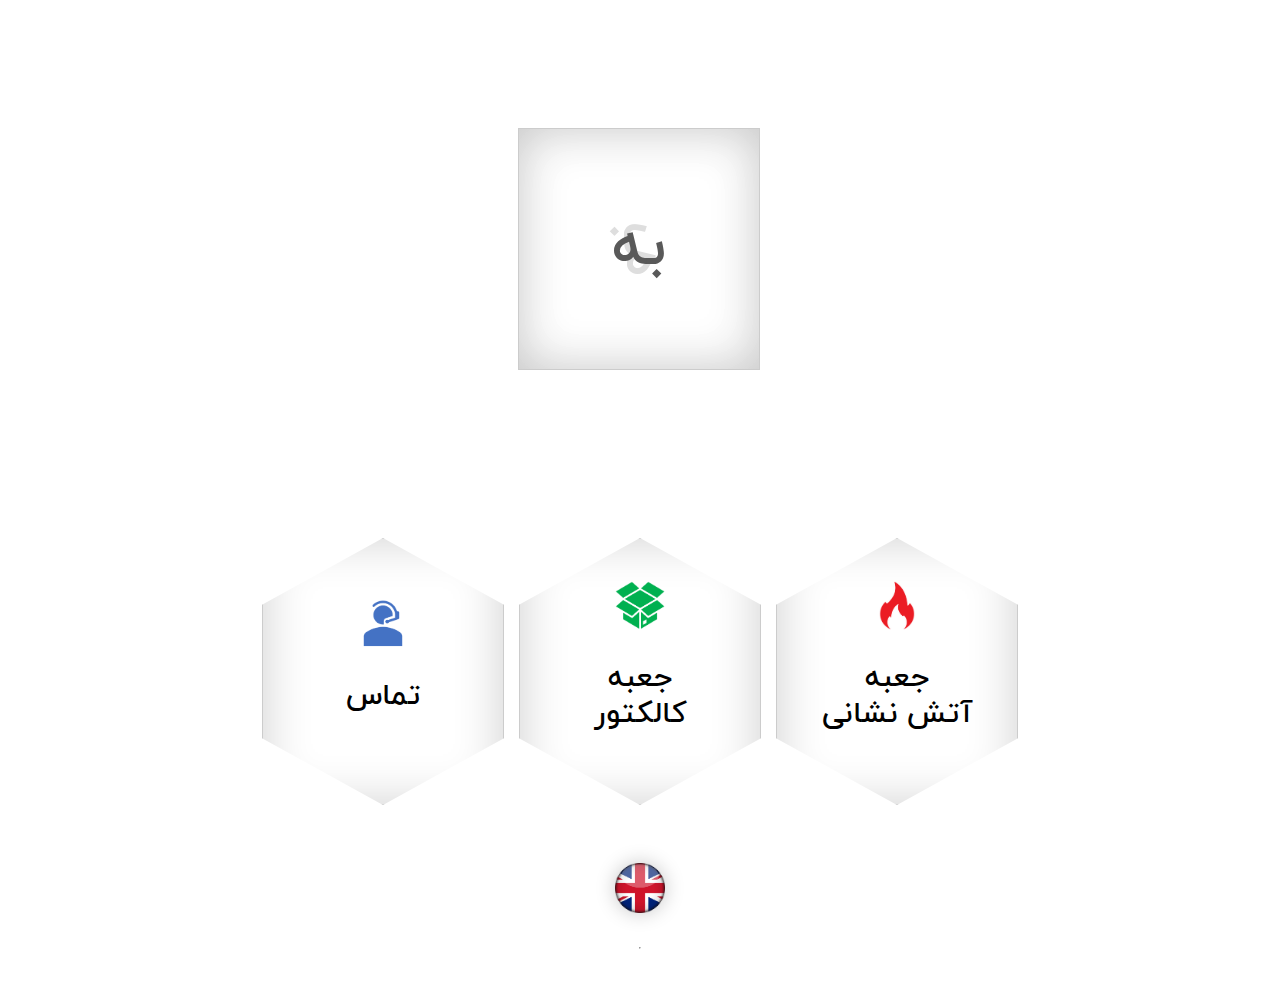
<file: index.html>
<!DOCTYPE html>
<html lang="fa" dir="rtl">
<head>
	<title>Beh Box Rokh</title>
  <!-- Meta tags -->
	<meta name="description" content="Manufacturer of fire cabinets and collector boxes in a variety of sizes and colors. Address: Farokhshahr, Iran">
	<meta name="viewport" content="width=device-width, initial-scale=1.0">
  <meta name="title" property="og:title" content="Beh Box Rokh">
  <meta property="og:type" content="Company Homepage">
  <meta name="image" property="og:image" content="https://behboxrokh.github.io/assets/img/icons/BehBoxRokh.png">
  <meta name="description" property="og:description" content="Manufacturer of fire cabinets and collector boxes in a variety of sizes and colors. Address: Farokhshahr, Iran">
  <meta name="author" content="Amin Taheri-Ghahfarokhi">

  <!-- Icons -->
  <link rel="apple-touch-icon" sizes="180x180" href="./assets/icons/apple-touch-icon.png">
  <link rel="icon" type="image/png" sizes="32x32" href="./assets/icons/favicon-32x32.png">
  <link rel="icon" type="image/png" sizes="16x16" href="./assets/icons/favicon-16x16.png">
  <link rel="manifest" href="./assets/icons/site.webmanifest">
  <link rel="mask-icon" href="./assets/icons/safari-pinned-tab.svg" color="#5bbad5">

  <!-- Javascripts -->
	<script src="./src/js/jquery-3.5.1.min.js"></script>

  <!-- Styles -->
	<link rel="stylesheet" href="./src/css/main.css" type="text/css"/>
  <style>
    /*******************
    * hexagons
    *******************/
    :root {
      --haxagonWidth: 30vw;
      --haxagonLength: 35vw;
      --hexagonGridAutoRows: 30vw;
      --hexagonFontSize: 4vw;
      --hexagonGridGap: 1vw;
      --hexagonIconHeight: 6vw;
    }

    @media screen and (min-width: 750px) {
      :root {
        --haxagonWidth: 240px;
        --haxagonLength: 265px;
        --hexagonGridAutoRows: 200px;
        --hexagonFontSize: 30px;
        --hexagonGridGap: 15px;
        --hexagonIconHeight: 50px;
      }
    }

    .hexagon-gallery {
      margin: auto;
      margin-top: 50px;
      max-width: 1000px;
      display: grid;
      grid-template-columns: repeat(3, 1fr);
      grid-auto-rows: var(--hexagonGridAutoRows);
      grid-gap: var(--hexagonGridGap);
      padding-bottom: 50px;
    }

    .hex {
      display: flex;
      position: relative;
      width: var(--haxagonWidth);
      height: var(--haxagonLength);
      border: 1px solid #ccc;
      background: rgba(255, 255, 255, 0.302);
      box-shadow: inset 0 0 var(--hexagonIconHeight) rgba(0,0,0,0.2);
      cursor: pointer;
      -webkit-clip-path: polygon(50% 0%, 100% 25%, 100% 75%, 50% 100%, 0% 75%, 0% 25%);
      clip-path: polygon(50% 0%, 100% 25%, 100% 75%, 50% 100%, 0% 75%, 0% 25%);
    }

    .linkToPages {
      display: grid;
      grid-template-columns: 1fr;
      margin: auto;
      align-content: center;
      text-align: center;
    }

    .linkToPages > p {
      font-size: var(--hexagonFontSize);
      line-height: 1.2;
    }

    .hexIcon {
      display: block;
      object-fit: scale-down;
      height: var(--hexagonIconHeight);
      margin: auto;
    }

    .hex:hover {
      background: rgb(240, 240, 240);
    }
  </style>
</head>
<body>
  <div id="include-cube" style="margin: auto;"></div>
  <section class="hexagon-gallery">
    <div class="hex hexFirebox" onclick="location.href='./pages/firebox.html';">
      <div class="linkToPages" >
        <img class="hexIcon" src="./assets/img/icons/fire.png" alt="">
        <p>جعبه<br>آتش نشانی</p>
      </div>
    </div>
    <div class="hex hexCollector" onclick="location.href='./pages/collectorbox.html';">
      <div class="linkToPages" >
        <img class="hexIcon" src="./assets/img/icons/collector.png" alt="">
        <p>جعبه<br>کالکتور</p>
      </div>
    </div>
    <div class="hex hexContact" onclick="location.href='./pages/contact.html';">
      <div class="linkToPages" >
        <img class="hexIcon" src="./assets/img/icons/contact.png" alt="">
        <p>تماس</p>
      </div>
    </div>
  </section>
  <a class="language" href="./en/index.html"><img src="./assets/img/icons/EN.png" alt="EN" style="object-fit: scale-down; width: 100%;"></a>
  <br>
  <hr>
  <br>
  <script>
    $( "#include-cube" ).load("../common/cube.html");
  </script>
</body>
</html>
</file>
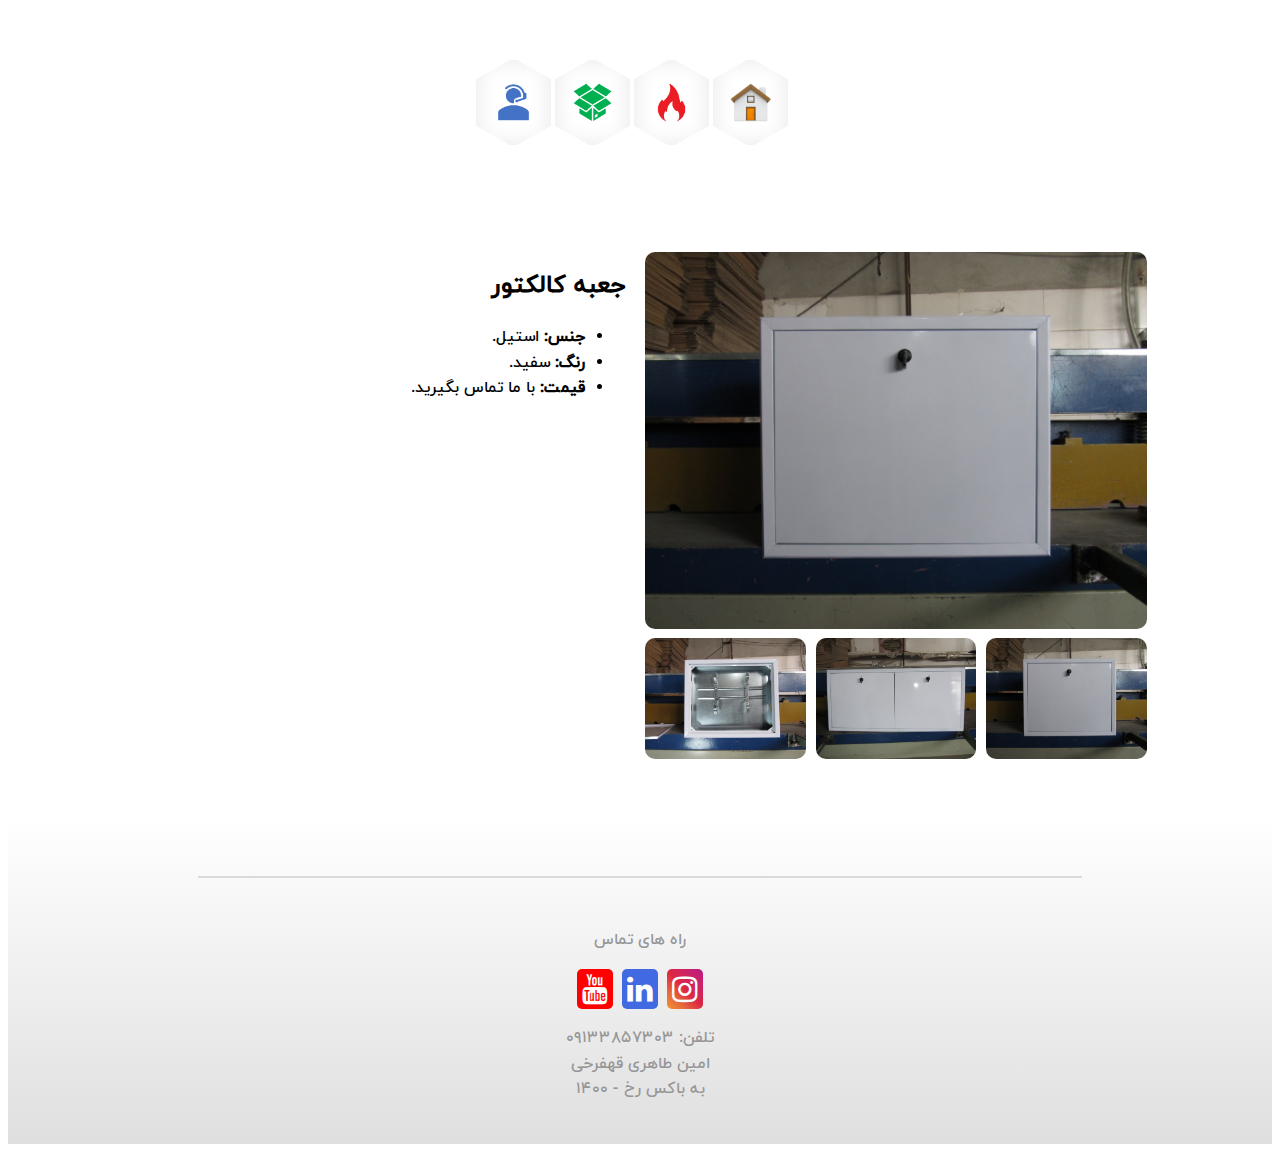
<file: pages/collectorbox.html>
<!DOCTYPE html>
<html lang="fa" dir="rtl">
<head>
	<title>به باکس رخ - جعبه کالکتور</title>

	<meta name="description" content="BehBoxRokh Products - Collector Box">
	<meta name="viewport" content="width=device-width, initial-scale=1.0">

  <meta name="title" property="og:title" content="Fire Cabinet - BehBoxRokh">
  <meta property="og:type" content="Company Homepage">
  <meta name="image" property="og:image" content="https://behboxrokh.github.io/assets/img/icons/BehBoxRokh.png">
  <meta name="description" property="og:description" content="Manufacturer of fire cabinets and collector boxes in a variety of sizes and colors. Address: Farokhshahr, Iran">
  <meta name="author" content="Amin Taheri-Ghahfarokhi">

  <link rel="icon" type="image/png" sizes="32x32" href="../assets/icons/favicon-32x32.png">
  <link rel="icon" type="image/png" sizes="16x16" href="../assets/icons/favicon-16x16.png">
  <link rel="manifest" href="../assets/icons/site.webmanifest">
  <link rel="mask-icon" href="../assets/icons/safari-pinned-tab.svg" color="#5bbad5">

	<link rel="stylesheet" href="../src/css/main.css" type="text/css"/>
	<link rel="stylesheet" href="https://cdnjs.cloudflare.com/ajax/libs/font-awesome/4.7.0/css/font-awesome.min.css"/>
	<link rel="icon" href="../assets/img/favicon.ico"/>

	<script src="../src/js/jquery-3.5.1.min.js"></script>
</head>
<body>
  <div id="include-navbar"></div>
  <div id="fireboxPage" class="pages">
    <div id="mainContainer">
      <div class="productSlideImages">
        <div class="enlargedImageDiv">
          <img id="enlargedImage" src="../assets/img/collector/collector1.jpg" alt="">
        </div>
        <div class="thumbnailImage" onclick="changeEnlargedImage('../assets/img/collector/collector1.jpg')">
          <img src="../assets/img/collector/collector1.jpg" alt="">
        </div>
        <div class="thumbnailImage" onclick="changeEnlargedImage('../assets/img/collector/collector2.jpg')">
          <img src="../assets/img/collector/collector2.jpg" alt="">
        </div>
        <div class="thumbnailImage" onclick="changeEnlargedImage('../assets/img/collector/collector3.jpg')">
          <img src="../assets/img/collector/collector3.jpg" alt="">
        </div>
      </div>
      <div class="productDescription">
        <h2>جعبه کالکتور</h2>
        <ul>
          <li><b>جنس: </b>استیل.</li>
          <li><b>رنگ: </b>سفید.</li>
          <li><b>قیمت: </b>با ما تماس بگیرید.</li>
        </ul>
      </div>
    </div>
  </div>
  <div id="include-footer"></div>
    
  <script>
    $( "#include-navbar" ).load("../common/navbar.html");
    $( "#include-footer" ).load("../common/footer.html");
    function changeEnlargedImage (imageAddress) {
      $("#enlargedImage").attr('src', imageAddress);
    }
  </script>
</body>
</file>
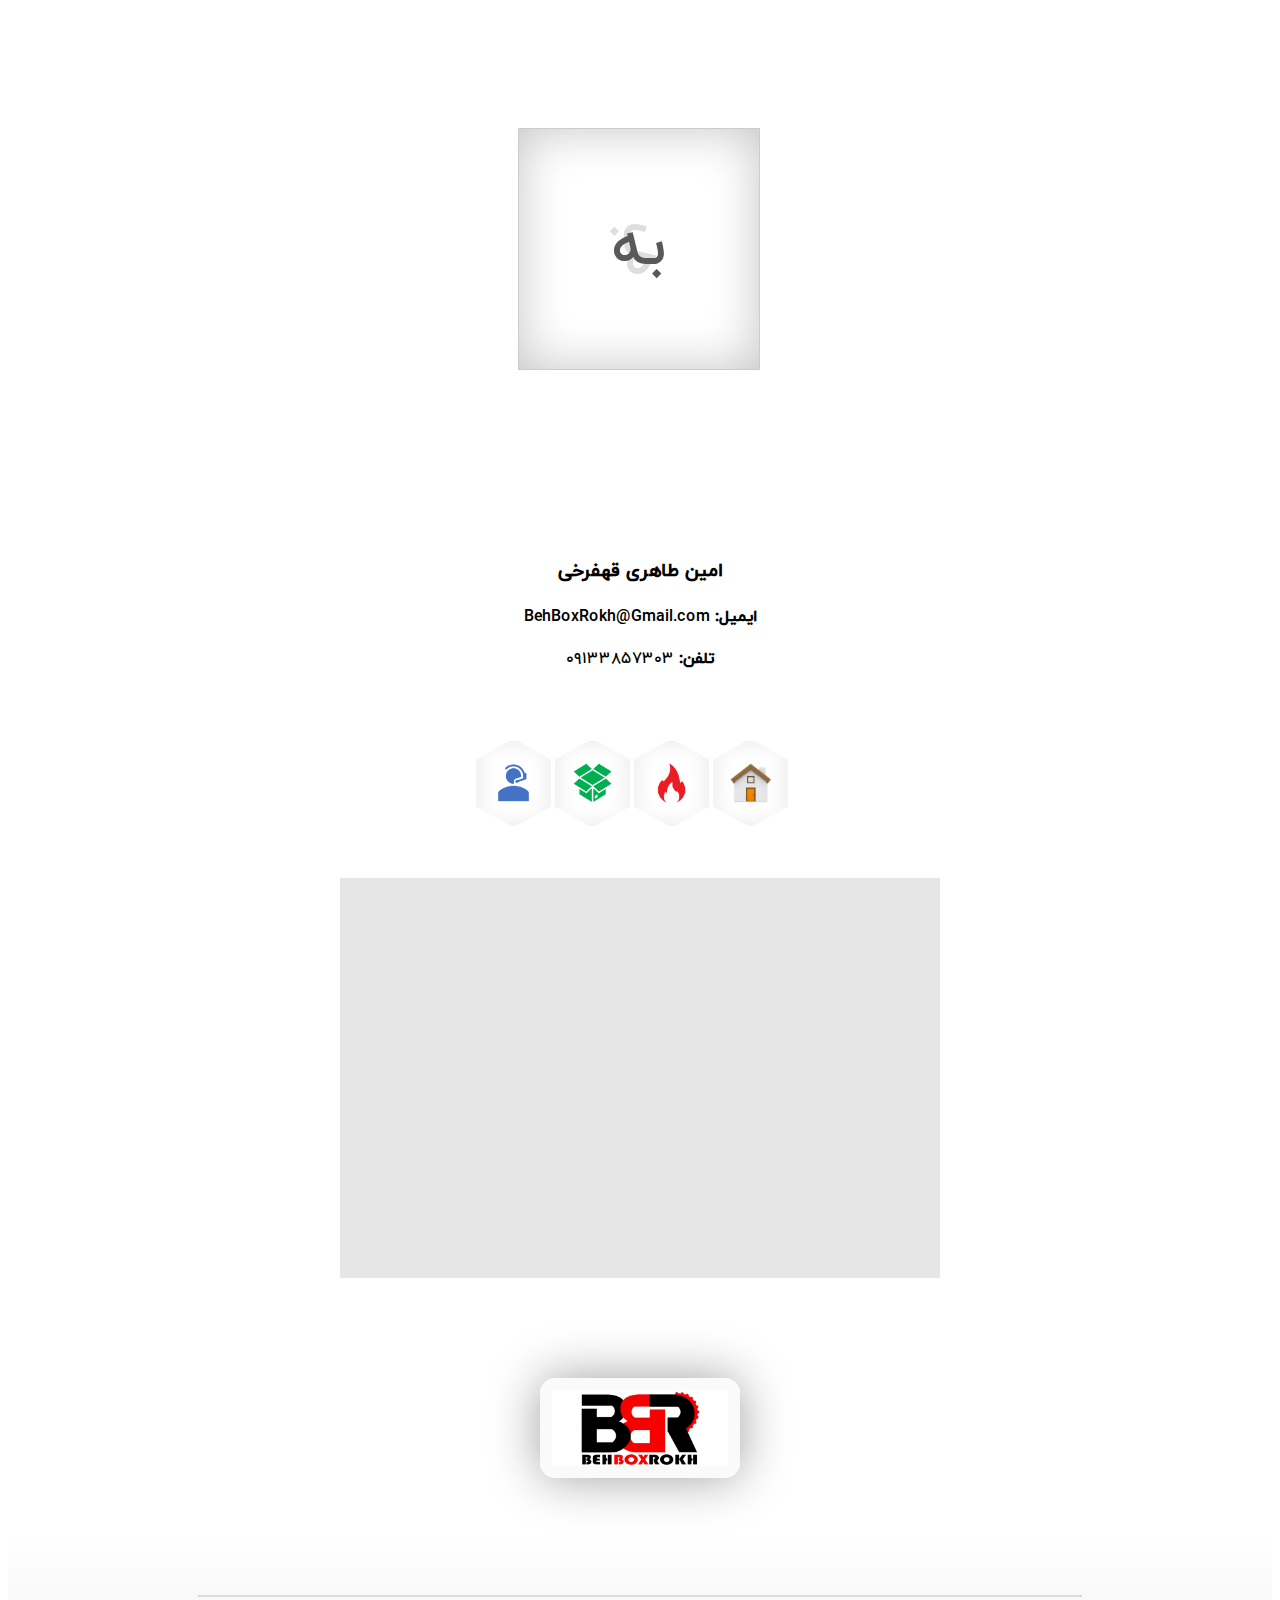
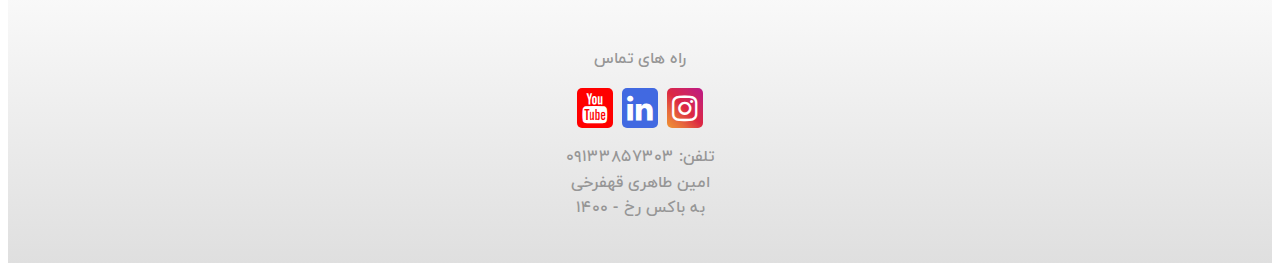
<file: pages/contact.html>
<!DOCTYPE html>
<html lang="fa" dir="rtl">
<head>
	<title>به باکس رخ</title>

	<meta name="description" content="BehBoxRokh Contact info">
	<meta name="viewport" content="width=device-width, initial-scale=1.0">

  <meta name="title" property="og:title" content="Contact - Beh Box Rokh">
  <meta property="og:type" content="Company Homepage">
  <meta name="image" property="og:image" content="https://behboxrokh.github.io/assets/img/icons/BehBoxRokh.png">
  <meta name="description" property="og:description" content="Manufacturer of fire cabinets and collector boxes in a variety of sizes and colors. Address: Farokhshahr, Iran">
  <meta name="author" content="Amin Taheri-Ghahfarokhi">

  <link rel="icon" type="image/png" sizes="32x32" href="../assets/icons/favicon-32x32.png">
  <link rel="icon" type="image/png" sizes="16x16" href="../assets/icons/favicon-16x16.png">
  <link rel="manifest" href="../assets/icons/site.webmanifest">
  <link rel="mask-icon" href="../assets/icons/safari-pinned-tab.svg" color="#5bbad5">

	<link rel="stylesheet" href="../src/css/main.css" type="text/css"/>
	<link rel="stylesheet" href="https://cdnjs.cloudflare.com/ajax/libs/font-awesome/4.7.0/css/font-awesome.min.css"/>
	<link rel="icon" href="../assets/img/favicon.ico"/>

	<script src="../src/js/jquery-3.5.1.min.js"></script>
</head>
<body>
  <div id="include-cube" style="margin: auto;"></div>
  <div id="contact-page" class="pages">
    <div id="contactGrid">
      <div style="text-align: center;">
        <h3>امین طاهری قهفرخی</h1>
        <p><b>ایمیل: </b> BehBoxRokh@Gmail.com</p>
        <p><b>تلفن: </b>۰۹۱۳۳۸۵۷۳۰۳</p>
      </div>
      <div id="include-navbar"></div>
      <!-- Async script executes immediately and must be after any DOM elements used in callback. -->
      <div id="map"></div>
    </div>
  </div>
  <div style="margin: auto;"><img id="behboxrokhIcon" src="../assets/img/icons/BehBoxRokh.png" alt="BehBoxRokh"></div>
  <div id="include-footer"></div>
  
  <style>
    #contactGrid {
      display: grid;
      grid-template-columns: 1fr;
    }
    
    #map {
      margin: auto;
      background-color: rgb(230, 230, 230);
      height: 400px;
      width: 320px;
    }

    @media screen and (min-width: 500px) {
      #map {
        width: 450px;
      }
    }

    @media screen and (min-width: 750px) {
      #map {
        width: 600px;
      }
    }

    #behboxrokhIcon{
      margin-top: 50px;
      margin-bottom: 50px;
      width: 200px;
      border-radius: 15px;
      box-shadow: 0 0 50px rgb(160, 160, 160);
    }
  </style>

  <script>
    $( "#include-navbar" ).load("../common/navbar.html");
    $( "#include-cube" ).load("../common/cube.html");
    $( "#include-footer" ).load("../common/footer.html");
  </script>
</body>
</file>
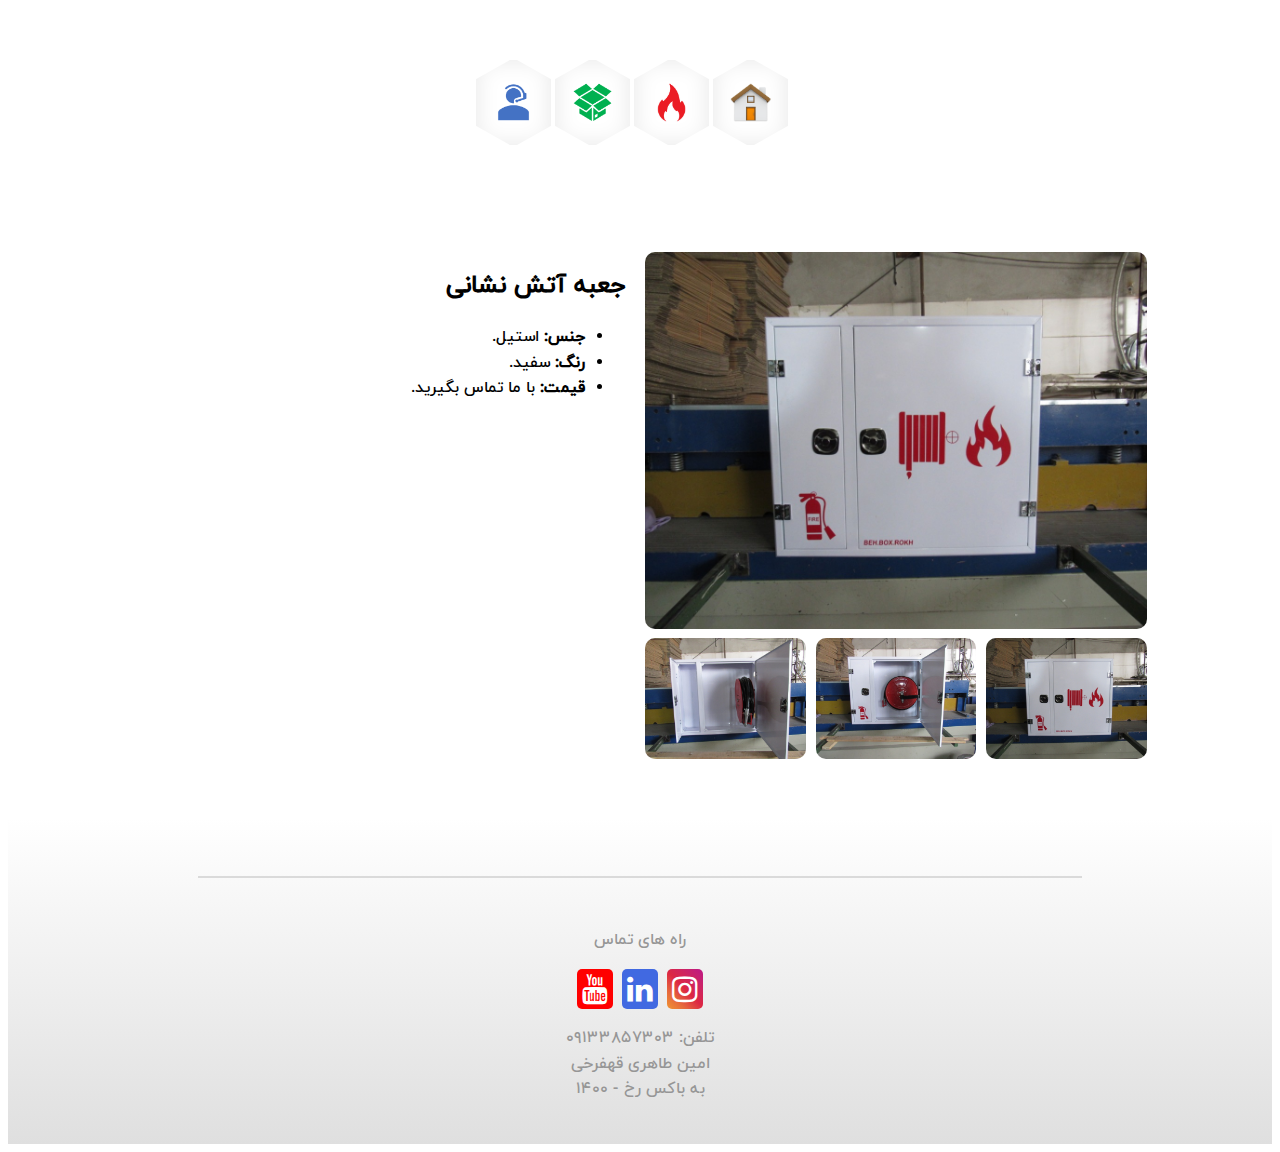
<file: pages/firebox.html>
<!DOCTYPE html>
<html lang="fa" dir="rtl">
<head>
	<title>جعبه آتش نشانی - به باکس  رخ</title>

	<meta name="description" content="BehBoxRokh Products - Firebox">
	<meta name="viewport" content="width=device-width, initial-scale=1.0">

  <meta name="title" property="og:title" content="Collector Box - BehBoxRokh">
  <meta property="og:type" content="Company Homepage">
  <meta name="image" property="og:image" content="https://behboxrokh.github.io/assets/img/icons/BehBoxRokh.png">
  <meta name="description" property="og:description" content="Manufacturer of fire cabinets and collector boxes in a variety of sizes and colors. Address: Farokhshahr, Iran">
  <meta name="author" content="Amin Taheri-Ghahfarokhi">

  <link rel="icon" type="image/png" sizes="32x32" href="../assets/icons/favicon-32x32.png">
  <link rel="icon" type="image/png" sizes="16x16" href="../assets/icons/favicon-16x16.png">
  <link rel="manifest" href="../assets/icons/site.webmanifest">
  <link rel="mask-icon" href="../assets/icons/safari-pinned-tab.svg" color="#5bbad5">

	<link rel="stylesheet" href="../src/css/main.css" type="text/css"/>
	<link rel="stylesheet" href="https://cdnjs.cloudflare.com/ajax/libs/font-awesome/4.7.0/css/font-awesome.min.css"/>
	<link rel="icon" href="../assets/img/favicon.ico"/>

	<script src="../src/js/jquery-3.5.1.min.js"></script>
</head>
<body>
  <div id="include-navbar"></div>
  <div id="fireboxPage" class="pages">
    <div id="mainContainer">
      <div class="productSlideImages">
        <div class="enlargedImageDiv">
          <img id="enlargedImage" src="../assets/img/firebox/firebox1.jpg" alt="">
        </div>
        <div class="thumbnailImage" onclick="changeEnlargedImage('../assets/img/firebox/firebox1.jpg')">
          <img src="../assets/img/firebox/firebox1.jpg" alt="">
        </div>
        <div class="thumbnailImage" onclick="changeEnlargedImage('../assets/img/firebox/firebox2.jpg')">
          <img src="../assets/img/firebox/firebox2.jpg" alt="">
        </div>
        <div class="thumbnailImage" onclick="changeEnlargedImage('../assets/img/firebox/firebox3.jpg')">
          <img src="../assets/img/firebox/firebox3.jpg" alt="">
        </div>
      </div>
      <div class="productDescription">
        <h2>جعبه آتش نشانی</h2>
        <ul> 
          <li><b>جنس: </b>استیل.</li>
          <li><b>رنگ: </b>سفید.</li>
          <li><b>قیمت: </b>با ما تماس بگیرید.</li>
        </ul>
      </div>
    </div>
  </div>
  <div id="include-footer"></div>
    
  <script>
    $( "#include-navbar" ).load("../common/navbar.html");
    $( "#include-footer" ).load("../common/footer.html");
    function changeEnlargedImage (imageAddress) {
      $("#enlargedImage").attr('src', imageAddress);
    }
  </script>
</body>
</file>
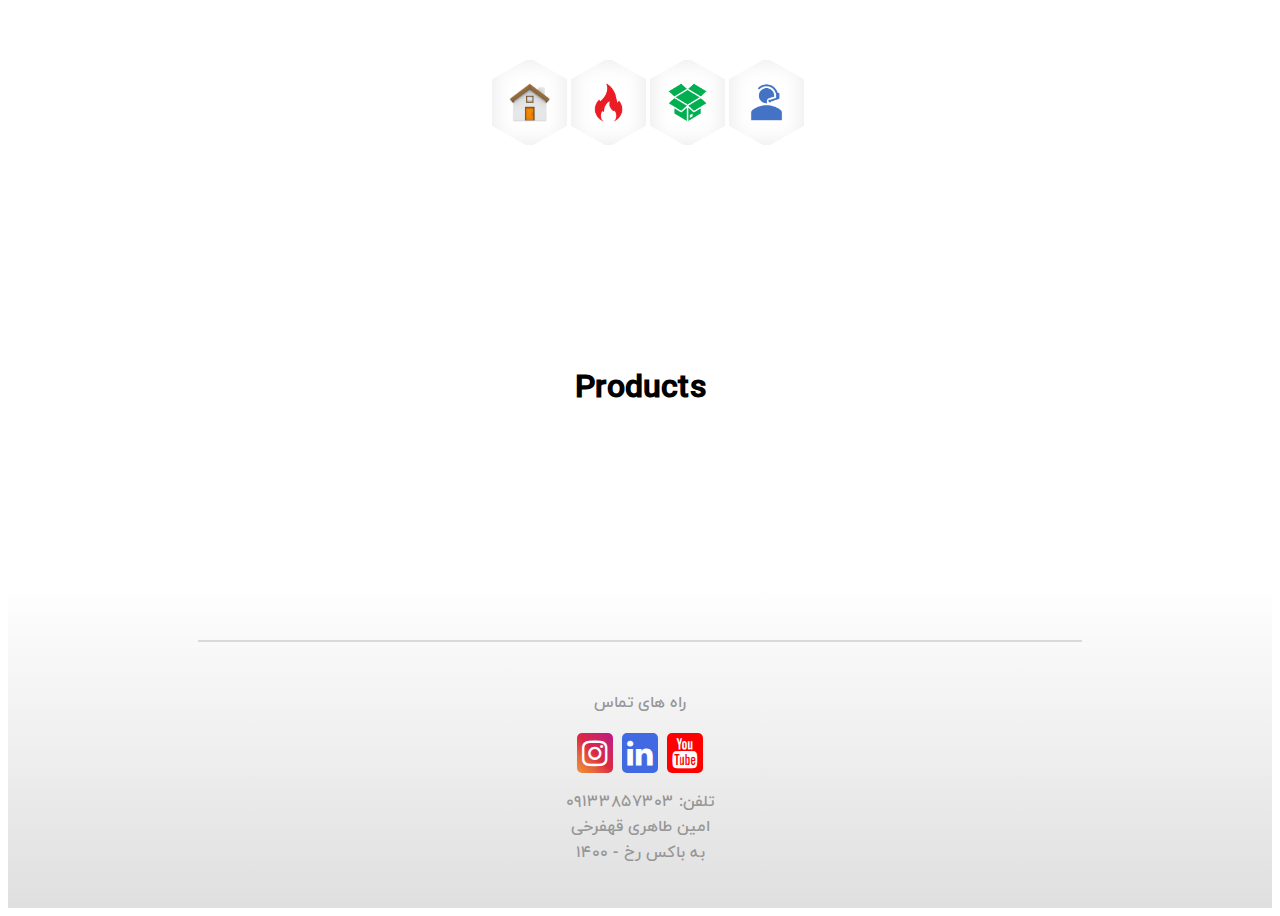
<file: pages/products.html>
<!DOCTYPE html>
<html lang="en">
<head>
	<title>BehBoxRokh Contact</title>

	<meta name="description" content="BehBoxRokh Products">
	<meta name="viewport" content="width=device-width, initial-scale=1.0">

	<link rel="stylesheet" href="../src/css/main.css" type="text/css"/>
	<link rel="stylesheet" href="https://cdnjs.cloudflare.com/ajax/libs/font-awesome/4.7.0/css/font-awesome.min.css"/>
	<link rel="icon" href="../assets/img/favicon.ico"/>

	<script src="../src/js/jquery-3.5.1.min.js"></script>
</head>
<body>
	<div id="include-navbar"></div>
  <div id="contact-page" class="pages">
    <div>
      <h1>Products</h1>
      
    </div>
  </div>
  <div id="include-footer"></div>
    
  <script>
    $( "#include-navbar" ).load("../common/navbar.html");
    $( "#include-footer" ).load("../common/footer.html");
  </script>
</body>
</file>
<file: src/css/main.css>
body {
  font-family: 'iransans', Tahoma, sans-serif;
  display: flex;
  min-height: 100vh;
  flex-direction: column;
  justify-content: space-between;
  line-height: 1.6;
}

@font-face {
  font-family: 'iransans';
  src: url('../../assets/font/iran.woff') format('woff'), /* Chrome 6+, Firefox 3.6+, IE 9+, Safari 5.1+ */
   url('../../assets/font/iran.ttf') format('truetype'); /* Chrome 4+, Firefox 3.5, Opera 10+, Safari 3—5 */
}  

.pages {
  margin: auto;
  max-width: 1024px;
}

#mainContainer {
  display: grid;
  grid-template-columns: 1fr;
}

.productSlideImages {
  display: grid;
  grid-template-columns: repeat(3, 1fr);
}

.enlargedImageDiv {
  grid-column: 1 / span 3;
  transition: 1s;
  padding: 5px 5px 0px 5px;
}

.thumbnailImage {
  margin: auto;
  text-align: center;
  padding: 0px 5px 0px 5px;
}

.enlargedImageDiv > img {
  object-fit: scale-down;
  max-width: 100%;
  border-radius: 10px;
}

.thumbnailImage > img {
  object-fit: scale-down;
  max-width: 100%;
  border-radius: 10px;
}

.thumbnailImage > img:hover {
  cursor: pointer;
  max-width: 80%;
  transition: 1s;
}

.productDescription {
  max-width: 95%;
  padding: 0 15px 0 15px;
}

.language {
  margin: auto;
  margin-top: 75px;
  width: 50px;
  height: 50px;
  border-radius: 50%;
  box-shadow: 0 0 20px rgb(199, 199, 199);
} 

@media screen and (min-width: 750px) {
  #mainContainer {
    grid-template-columns: 1fr 1fr;
  }

  .pages {
    padding: 50px 5% 50px 5%;
  }
}
</file>
